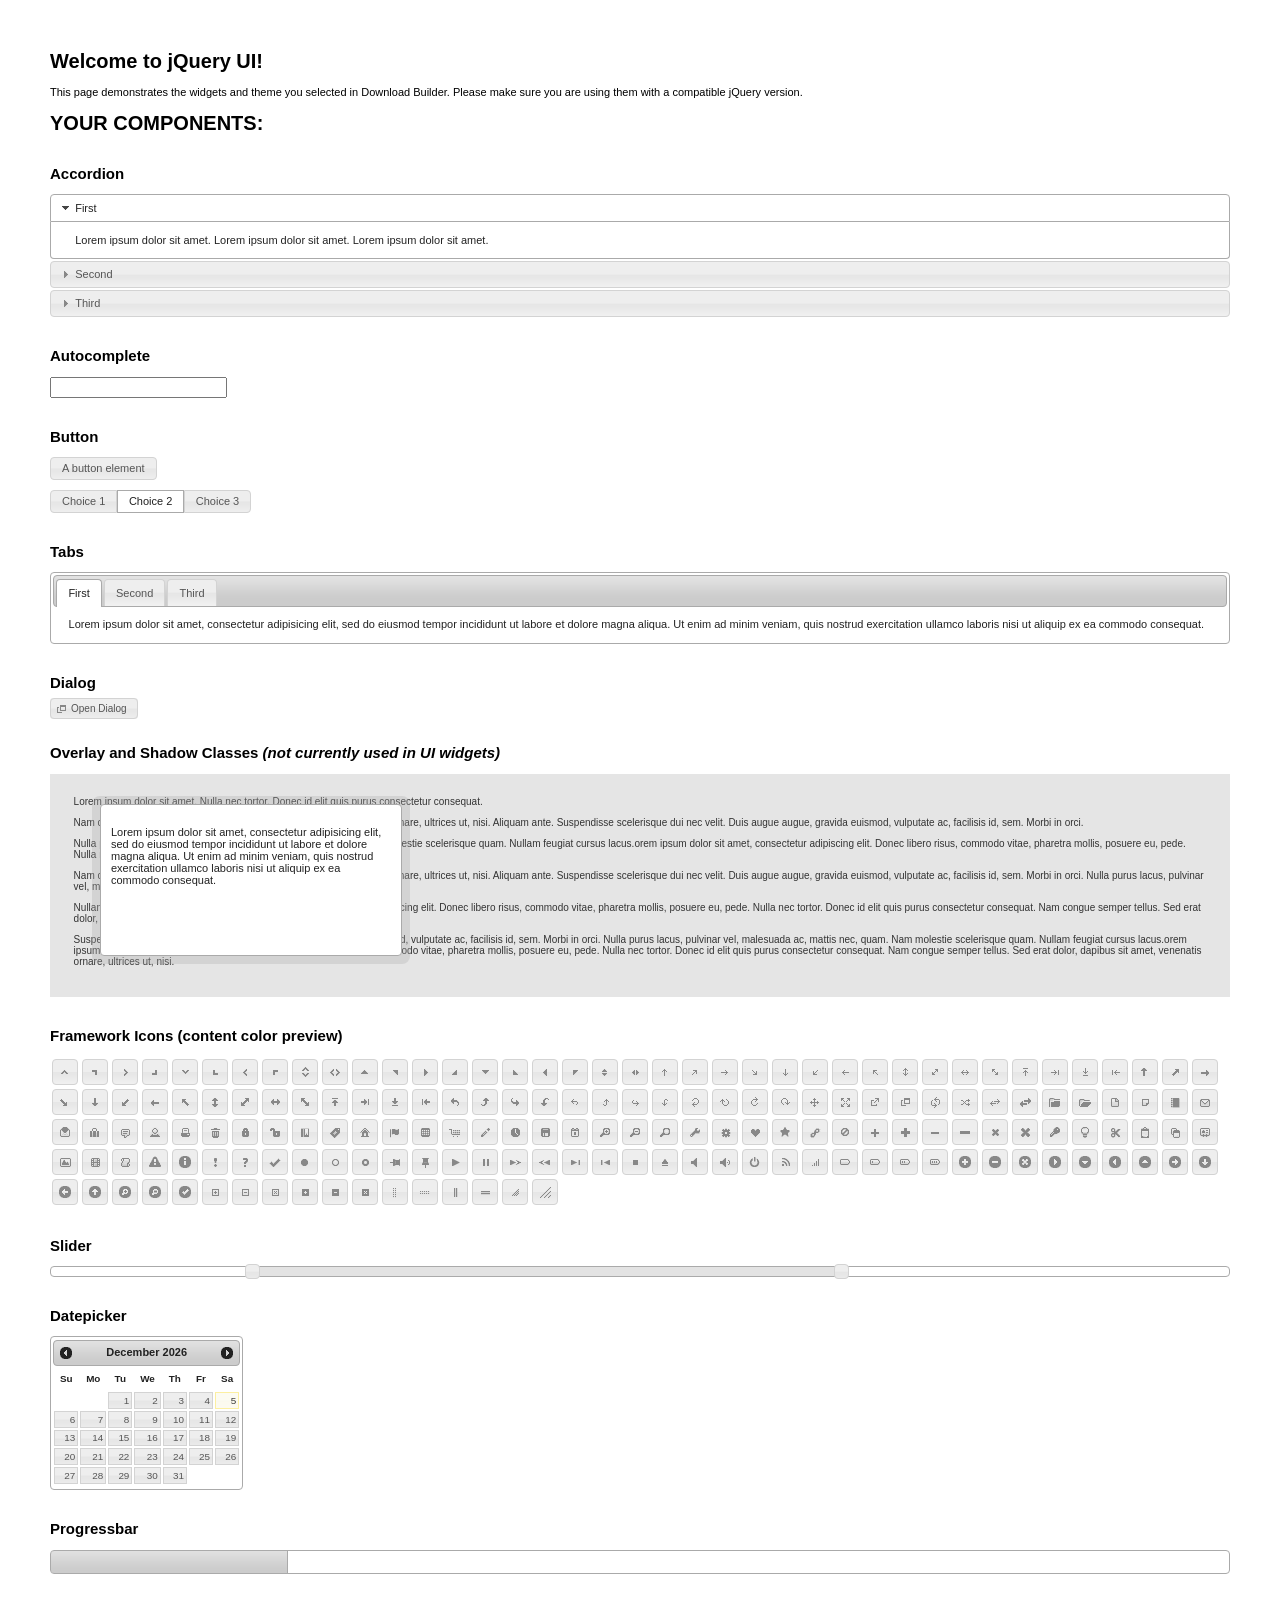
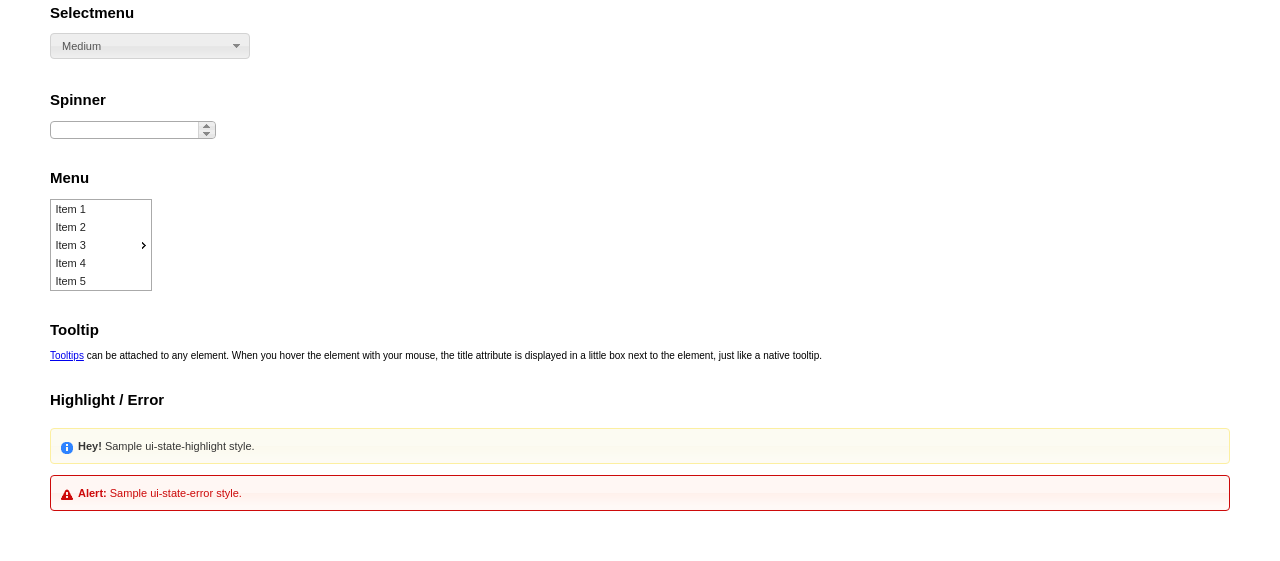
<file: libs/jquery-ui-1.11.4/index.html>
<!doctype html>
<html lang="us">
<head>
	<meta charset="utf-8">
	<title>jQuery UI Example Page</title>
	<link href="jquery-ui.css" rel="stylesheet">
	<style>
	body{
		font: 62.5% "Trebuchet MS", sans-serif;
		margin: 50px;
	}
	.demoHeaders {
		margin-top: 2em;
	}
	#dialog-link {
		padding: .4em 1em .4em 20px;
		text-decoration: none;
		position: relative;
	}
	#dialog-link span.ui-icon {
		margin: 0 5px 0 0;
		position: absolute;
		left: .2em;
		top: 50%;
		margin-top: -8px;
	}
	#icons {
		margin: 0;
		padding: 0;
	}
	#icons li {
		margin: 2px;
		position: relative;
		padding: 4px 0;
		cursor: pointer;
		float: left;
		list-style: none;
	}
	#icons span.ui-icon {
		float: left;
		margin: 0 4px;
	}
	.fakewindowcontain .ui-widget-overlay {
		position: absolute;
	}
	select {
		width: 200px;
	}
	</style>
</head>
<body>

<h1>Welcome to jQuery UI!</h1>

<div class="ui-widget">
	<p>This page demonstrates the widgets and theme you selected in Download Builder. Please make sure you are using them with a compatible jQuery version.</p>
</div>

<h1>YOUR COMPONENTS:</h1>


<!-- Accordion -->
<h2 class="demoHeaders">Accordion</h2>
<div id="accordion">
	<h3>First</h3>
	<div>Lorem ipsum dolor sit amet. Lorem ipsum dolor sit amet. Lorem ipsum dolor sit amet.</div>
	<h3>Second</h3>
	<div>Phasellus mattis tincidunt nibh.</div>
	<h3>Third</h3>
	<div>Nam dui erat, auctor a, dignissim quis.</div>
</div>



<!-- Autocomplete -->
<h2 class="demoHeaders">Autocomplete</h2>
<div>
	<input id="autocomplete" title="type &quot;a&quot;">
</div>



<!-- Button -->
<h2 class="demoHeaders">Button</h2>
<button id="button">A button element</button>
<form style="margin-top: 1em;">
	<div id="radioset">
		<input type="radio" id="radio1" name="radio"><label for="radio1">Choice 1</label>
		<input type="radio" id="radio2" name="radio" checked="checked"><label for="radio2">Choice 2</label>
		<input type="radio" id="radio3" name="radio"><label for="radio3">Choice 3</label>
	</div>
</form>



<!-- Tabs -->
<h2 class="demoHeaders">Tabs</h2>
<div id="tabs">
	<ul>
		<li><a href="#tabs-1">First</a></li>
		<li><a href="#tabs-2">Second</a></li>
		<li><a href="#tabs-3">Third</a></li>
	</ul>
	<div id="tabs-1">Lorem ipsum dolor sit amet, consectetur adipisicing elit, sed do eiusmod tempor incididunt ut labore et dolore magna aliqua. Ut enim ad minim veniam, quis nostrud exercitation ullamco laboris nisi ut aliquip ex ea commodo consequat.</div>
	<div id="tabs-2">Phasellus mattis tincidunt nibh. Cras orci urna, blandit id, pretium vel, aliquet ornare, felis. Maecenas scelerisque sem non nisl. Fusce sed lorem in enim dictum bibendum.</div>
	<div id="tabs-3">Nam dui erat, auctor a, dignissim quis, sollicitudin eu, felis. Pellentesque nisi urna, interdum eget, sagittis et, consequat vestibulum, lacus. Mauris porttitor ullamcorper augue.</div>
</div>



<!-- Dialog NOTE: Dialog is not generated by UI in this demo so it can be visually styled in themeroller-->
<h2 class="demoHeaders">Dialog</h2>
<p><a href="#" id="dialog-link" class="ui-state-default ui-corner-all"><span class="ui-icon ui-icon-newwin"></span>Open Dialog</a></p>

<h2 class="demoHeaders">Overlay and Shadow Classes <em>(not currently used in UI widgets)</em></h2>
<div style="position: relative; width: 96%; height: 200px; padding:1% 2%; overflow:hidden;" class="fakewindowcontain">
	<p>Lorem ipsum dolor sit amet,  Nulla nec tortor. Donec id elit quis purus consectetur consequat. </p><p>Nam congue semper tellus. Sed erat dolor, dapibus sit amet, venenatis ornare, ultrices ut, nisi. Aliquam ante. Suspendisse scelerisque dui nec velit. Duis augue augue, gravida euismod, vulputate ac, facilisis id, sem. Morbi in orci. </p><p>Nulla purus lacus, pulvinar vel, malesuada ac, mattis nec, quam. Nam molestie scelerisque quam. Nullam feugiat cursus lacus.orem ipsum dolor sit amet, consectetur adipiscing elit. Donec libero risus, commodo vitae, pharetra mollis, posuere eu, pede. Nulla nec tortor. Donec id elit quis purus consectetur consequat. </p><p>Nam congue semper tellus. Sed erat dolor, dapibus sit amet, venenatis ornare, ultrices ut, nisi. Aliquam ante. Suspendisse scelerisque dui nec velit. Duis augue augue, gravida euismod, vulputate ac, facilisis id, sem. Morbi in orci. Nulla purus lacus, pulvinar vel, malesuada ac, mattis nec, quam. Nam molestie scelerisque quam. </p><p>Nullam feugiat cursus lacus.orem ipsum dolor sit amet, consectetur adipiscing elit. Donec libero risus, commodo vitae, pharetra mollis, posuere eu, pede. Nulla nec tortor. Donec id elit quis purus consectetur consequat. Nam congue semper tellus. Sed erat dolor, dapibus sit amet, venenatis ornare, ultrices ut, nisi. Aliquam ante. </p><p>Suspendisse scelerisque dui nec velit. Duis augue augue, gravida euismod, vulputate ac, facilisis id, sem. Morbi in orci. Nulla purus lacus, pulvinar vel, malesuada ac, mattis nec, quam. Nam molestie scelerisque quam. Nullam feugiat cursus lacus.orem ipsum dolor sit amet, consectetur adipiscing elit. Donec libero risus, commodo vitae, pharetra mollis, posuere eu, pede. Nulla nec tortor. Donec id elit quis purus consectetur consequat. Nam congue semper tellus. Sed erat dolor, dapibus sit amet, venenatis ornare, ultrices ut, nisi. </p>

	<!-- ui-dialog -->
	<div class="ui-overlay"><div class="ui-widget-overlay"></div><div class="ui-widget-shadow ui-corner-all" style="width: 302px; height: 152px; position: absolute; left: 50px; top: 30px;"></div></div>
	<div style="position: absolute; width: 280px; height: 130px;left: 50px; top: 30px; padding: 10px;" class="ui-widget ui-widget-content ui-corner-all">
		<div class="ui-dialog-content ui-widget-content" style="background: none; border: 0;">
			<p>Lorem ipsum dolor sit amet, consectetur adipisicing elit, sed do eiusmod tempor incididunt ut labore et dolore magna aliqua. Ut enim ad minim veniam, quis nostrud exercitation ullamco laboris nisi ut aliquip ex ea commodo consequat.</p>
		</div>
	</div>

</div>

<!-- ui-dialog -->
<div id="dialog" title="Dialog Title">
	<p>Lorem ipsum dolor sit amet, consectetur adipisicing elit, sed do eiusmod tempor incididunt ut labore et dolore magna aliqua. Ut enim ad minim veniam, quis nostrud exercitation ullamco laboris nisi ut aliquip ex ea commodo consequat.</p>
</div>



<h2 class="demoHeaders">Framework Icons (content color preview)</h2>
<ul id="icons" class="ui-widget ui-helper-clearfix">
	<li class="ui-state-default ui-corner-all" title=".ui-icon-carat-1-n"><span class="ui-icon ui-icon-carat-1-n"></span></li>
	<li class="ui-state-default ui-corner-all" title=".ui-icon-carat-1-ne"><span class="ui-icon ui-icon-carat-1-ne"></span></li>
	<li class="ui-state-default ui-corner-all" title=".ui-icon-carat-1-e"><span class="ui-icon ui-icon-carat-1-e"></span></li>
	<li class="ui-state-default ui-corner-all" title=".ui-icon-carat-1-se"><span class="ui-icon ui-icon-carat-1-se"></span></li>
	<li class="ui-state-default ui-corner-all" title=".ui-icon-carat-1-s"><span class="ui-icon ui-icon-carat-1-s"></span></li>
	<li class="ui-state-default ui-corner-all" title=".ui-icon-carat-1-sw"><span class="ui-icon ui-icon-carat-1-sw"></span></li>
	<li class="ui-state-default ui-corner-all" title=".ui-icon-carat-1-w"><span class="ui-icon ui-icon-carat-1-w"></span></li>
	<li class="ui-state-default ui-corner-all" title=".ui-icon-carat-1-nw"><span class="ui-icon ui-icon-carat-1-nw"></span></li>
	<li class="ui-state-default ui-corner-all" title=".ui-icon-carat-2-n-s"><span class="ui-icon ui-icon-carat-2-n-s"></span></li>
	<li class="ui-state-default ui-corner-all" title=".ui-icon-carat-2-e-w"><span class="ui-icon ui-icon-carat-2-e-w"></span></li>
	<li class="ui-state-default ui-corner-all" title=".ui-icon-triangle-1-n"><span class="ui-icon ui-icon-triangle-1-n"></span></li>
	<li class="ui-state-default ui-corner-all" title=".ui-icon-triangle-1-ne"><span class="ui-icon ui-icon-triangle-1-ne"></span></li>
	<li class="ui-state-default ui-corner-all" title=".ui-icon-triangle-1-e"><span class="ui-icon ui-icon-triangle-1-e"></span></li>
	<li class="ui-state-default ui-corner-all" title=".ui-icon-triangle-1-se"><span class="ui-icon ui-icon-triangle-1-se"></span></li>
	<li class="ui-state-default ui-corner-all" title=".ui-icon-triangle-1-s"><span class="ui-icon ui-icon-triangle-1-s"></span></li>
	<li class="ui-state-default ui-corner-all" title=".ui-icon-triangle-1-sw"><span class="ui-icon ui-icon-triangle-1-sw"></span></li>
	<li class="ui-state-default ui-corner-all" title=".ui-icon-triangle-1-w"><span class="ui-icon ui-icon-triangle-1-w"></span></li>
	<li class="ui-state-default ui-corner-all" title=".ui-icon-triangle-1-nw"><span class="ui-icon ui-icon-triangle-1-nw"></span></li>
	<li class="ui-state-default ui-corner-all" title=".ui-icon-triangle-2-n-s"><span class="ui-icon ui-icon-triangle-2-n-s"></span></li>
	<li class="ui-state-default ui-corner-all" title=".ui-icon-triangle-2-e-w"><span class="ui-icon ui-icon-triangle-2-e-w"></span></li>
	<li class="ui-state-default ui-corner-all" title=".ui-icon-arrow-1-n"><span class="ui-icon ui-icon-arrow-1-n"></span></li>
	<li class="ui-state-default ui-corner-all" title=".ui-icon-arrow-1-ne"><span class="ui-icon ui-icon-arrow-1-ne"></span></li>
	<li class="ui-state-default ui-corner-all" title=".ui-icon-arrow-1-e"><span class="ui-icon ui-icon-arrow-1-e"></span></li>
	<li class="ui-state-default ui-corner-all" title=".ui-icon-arrow-1-se"><span class="ui-icon ui-icon-arrow-1-se"></span></li>
	<li class="ui-state-default ui-corner-all" title=".ui-icon-arrow-1-s"><span class="ui-icon ui-icon-arrow-1-s"></span></li>
	<li class="ui-state-default ui-corner-all" title=".ui-icon-arrow-1-sw"><span class="ui-icon ui-icon-arrow-1-sw"></span></li>
	<li class="ui-state-default ui-corner-all" title=".ui-icon-arrow-1-w"><span class="ui-icon ui-icon-arrow-1-w"></span></li>
	<li class="ui-state-default ui-corner-all" title=".ui-icon-arrow-1-nw"><span class="ui-icon ui-icon-arrow-1-nw"></span></li>
	<li class="ui-state-default ui-corner-all" title=".ui-icon-arrow-2-n-s"><span class="ui-icon ui-icon-arrow-2-n-s"></span></li>
	<li class="ui-state-default ui-corner-all" title=".ui-icon-arrow-2-ne-sw"><span class="ui-icon ui-icon-arrow-2-ne-sw"></span></li>
	<li class="ui-state-default ui-corner-all" title=".ui-icon-arrow-2-e-w"><span class="ui-icon ui-icon-arrow-2-e-w"></span></li>
	<li class="ui-state-default ui-corner-all" title=".ui-icon-arrow-2-se-nw"><span class="ui-icon ui-icon-arrow-2-se-nw"></span></li>
	<li class="ui-state-default ui-corner-all" title=".ui-icon-arrowstop-1-n"><span class="ui-icon ui-icon-arrowstop-1-n"></span></li>
	<li class="ui-state-default ui-corner-all" title=".ui-icon-arrowstop-1-e"><span class="ui-icon ui-icon-arrowstop-1-e"></span></li>
	<li class="ui-state-default ui-corner-all" title=".ui-icon-arrowstop-1-s"><span class="ui-icon ui-icon-arrowstop-1-s"></span></li>
	<li class="ui-state-default ui-corner-all" title=".ui-icon-arrowstop-1-w"><span class="ui-icon ui-icon-arrowstop-1-w"></span></li>
	<li class="ui-state-default ui-corner-all" title=".ui-icon-arrowthick-1-n"><span class="ui-icon ui-icon-arrowthick-1-n"></span></li>
	<li class="ui-state-default ui-corner-all" title=".ui-icon-arrowthick-1-ne"><span class="ui-icon ui-icon-arrowthick-1-ne"></span></li>
	<li class="ui-state-default ui-corner-all" title=".ui-icon-arrowthick-1-e"><span class="ui-icon ui-icon-arrowthick-1-e"></span></li>
	<li class="ui-state-default ui-corner-all" title=".ui-icon-arrowthick-1-se"><span class="ui-icon ui-icon-arrowthick-1-se"></span></li>
	<li class="ui-state-default ui-corner-all" title=".ui-icon-arrowthick-1-s"><span class="ui-icon ui-icon-arrowthick-1-s"></span></li>
	<li class="ui-state-default ui-corner-all" title=".ui-icon-arrowthick-1-sw"><span class="ui-icon ui-icon-arrowthick-1-sw"></span></li>
	<li class="ui-state-default ui-corner-all" title=".ui-icon-arrowthick-1-w"><span class="ui-icon ui-icon-arrowthick-1-w"></span></li>
	<li class="ui-state-default ui-corner-all" title=".ui-icon-arrowthick-1-nw"><span class="ui-icon ui-icon-arrowthick-1-nw"></span></li>
	<li class="ui-state-default ui-corner-all" title=".ui-icon-arrowthick-2-n-s"><span class="ui-icon ui-icon-arrowthick-2-n-s"></span></li>
	<li class="ui-state-default ui-corner-all" title=".ui-icon-arrowthick-2-ne-sw"><span class="ui-icon ui-icon-arrowthick-2-ne-sw"></span></li>
	<li class="ui-state-default ui-corner-all" title=".ui-icon-arrowthick-2-e-w"><span class="ui-icon ui-icon-arrowthick-2-e-w"></span></li>
	<li class="ui-state-default ui-corner-all" title=".ui-icon-arrowthick-2-se-nw"><span class="ui-icon ui-icon-arrowthick-2-se-nw"></span></li>
	<li class="ui-state-default ui-corner-all" title=".ui-icon-arrowthickstop-1-n"><span class="ui-icon ui-icon-arrowthickstop-1-n"></span></li>
	<li class="ui-state-default ui-corner-all" title=".ui-icon-arrowthickstop-1-e"><span class="ui-icon ui-icon-arrowthickstop-1-e"></span></li>
	<li class="ui-state-default ui-corner-all" title=".ui-icon-arrowthickstop-1-s"><span class="ui-icon ui-icon-arrowthickstop-1-s"></span></li>
	<li class="ui-state-default ui-corner-all" title=".ui-icon-arrowthickstop-1-w"><span class="ui-icon ui-icon-arrowthickstop-1-w"></span></li>
	<li class="ui-state-default ui-corner-all" title=".ui-icon-arrowreturnthick-1-w"><span class="ui-icon ui-icon-arrowreturnthick-1-w"></span></li>
	<li class="ui-state-default ui-corner-all" title=".ui-icon-arrowreturnthick-1-n"><span class="ui-icon ui-icon-arrowreturnthick-1-n"></span></li>
	<li class="ui-state-default ui-corner-all" title=".ui-icon-arrowreturnthick-1-e"><span class="ui-icon ui-icon-arrowreturnthick-1-e"></span></li>
	<li class="ui-state-default ui-corner-all" title=".ui-icon-arrowreturnthick-1-s"><span class="ui-icon ui-icon-arrowreturnthick-1-s"></span></li>
	<li class="ui-state-default ui-corner-all" title=".ui-icon-arrowreturn-1-w"><span class="ui-icon ui-icon-arrowreturn-1-w"></span></li>
	<li class="ui-state-default ui-corner-all" title=".ui-icon-arrowreturn-1-n"><span class="ui-icon ui-icon-arrowreturn-1-n"></span></li>
	<li class="ui-state-default ui-corner-all" title=".ui-icon-arrowreturn-1-e"><span class="ui-icon ui-icon-arrowreturn-1-e"></span></li>
	<li class="ui-state-default ui-corner-all" title=".ui-icon-arrowreturn-1-s"><span class="ui-icon ui-icon-arrowreturn-1-s"></span></li>
	<li class="ui-state-default ui-corner-all" title=".ui-icon-arrowrefresh-1-w"><span class="ui-icon ui-icon-arrowrefresh-1-w"></span></li>
	<li class="ui-state-default ui-corner-all" title=".ui-icon-arrowrefresh-1-n"><span class="ui-icon ui-icon-arrowrefresh-1-n"></span></li>
	<li class="ui-state-default ui-corner-all" title=".ui-icon-arrowrefresh-1-e"><span class="ui-icon ui-icon-arrowrefresh-1-e"></span></li>
	<li class="ui-state-default ui-corner-all" title=".ui-icon-arrowrefresh-1-s"><span class="ui-icon ui-icon-arrowrefresh-1-s"></span></li>
	<li class="ui-state-default ui-corner-all" title=".ui-icon-arrow-4"><span class="ui-icon ui-icon-arrow-4"></span></li>
	<li class="ui-state-default ui-corner-all" title=".ui-icon-arrow-4-diag"><span class="ui-icon ui-icon-arrow-4-diag"></span></li>
	<li class="ui-state-default ui-corner-all" title=".ui-icon-extlink"><span class="ui-icon ui-icon-extlink"></span></li>
	<li class="ui-state-default ui-corner-all" title=".ui-icon-newwin"><span class="ui-icon ui-icon-newwin"></span></li>
	<li class="ui-state-default ui-corner-all" title=".ui-icon-refresh"><span class="ui-icon ui-icon-refresh"></span></li>
	<li class="ui-state-default ui-corner-all" title=".ui-icon-shuffle"><span class="ui-icon ui-icon-shuffle"></span></li>
	<li class="ui-state-default ui-corner-all" title=".ui-icon-transfer-e-w"><span class="ui-icon ui-icon-transfer-e-w"></span></li>
	<li class="ui-state-default ui-corner-all" title=".ui-icon-transferthick-e-w"><span class="ui-icon ui-icon-transferthick-e-w"></span></li>
	<li class="ui-state-default ui-corner-all" title=".ui-icon-folder-collapsed"><span class="ui-icon ui-icon-folder-collapsed"></span></li>
	<li class="ui-state-default ui-corner-all" title=".ui-icon-folder-open"><span class="ui-icon ui-icon-folder-open"></span></li>
	<li class="ui-state-default ui-corner-all" title=".ui-icon-document"><span class="ui-icon ui-icon-document"></span></li>
	<li class="ui-state-default ui-corner-all" title=".ui-icon-document-b"><span class="ui-icon ui-icon-document-b"></span></li>
	<li class="ui-state-default ui-corner-all" title=".ui-icon-note"><span class="ui-icon ui-icon-note"></span></li>
	<li class="ui-state-default ui-corner-all" title=".ui-icon-mail-closed"><span class="ui-icon ui-icon-mail-closed"></span></li>
	<li class="ui-state-default ui-corner-all" title=".ui-icon-mail-open"><span class="ui-icon ui-icon-mail-open"></span></li>
	<li class="ui-state-default ui-corner-all" title=".ui-icon-suitcase"><span class="ui-icon ui-icon-suitcase"></span></li>
	<li class="ui-state-default ui-corner-all" title=".ui-icon-comment"><span class="ui-icon ui-icon-comment"></span></li>
	<li class="ui-state-default ui-corner-all" title=".ui-icon-person"><span class="ui-icon ui-icon-person"></span></li>
	<li class="ui-state-default ui-corner-all" title=".ui-icon-print"><span class="ui-icon ui-icon-print"></span></li>
	<li class="ui-state-default ui-corner-all" title=".ui-icon-trash"><span class="ui-icon ui-icon-trash"></span></li>
	<li class="ui-state-default ui-corner-all" title=".ui-icon-locked"><span class="ui-icon ui-icon-locked"></span></li>
	<li class="ui-state-default ui-corner-all" title=".ui-icon-unlocked"><span class="ui-icon ui-icon-unlocked"></span></li>
	<li class="ui-state-default ui-corner-all" title=".ui-icon-bookmark"><span class="ui-icon ui-icon-bookmark"></span></li>
	<li class="ui-state-default ui-corner-all" title=".ui-icon-tag"><span class="ui-icon ui-icon-tag"></span></li>
	<li class="ui-state-default ui-corner-all" title=".ui-icon-home"><span class="ui-icon ui-icon-home"></span></li>
	<li class="ui-state-default ui-corner-all" title=".ui-icon-flag"><span class="ui-icon ui-icon-flag"></span></li>
	<li class="ui-state-default ui-corner-all" title=".ui-icon-calculator"><span class="ui-icon ui-icon-calculator"></span></li>
	<li class="ui-state-default ui-corner-all" title=".ui-icon-cart"><span class="ui-icon ui-icon-cart"></span></li>
	<li class="ui-state-default ui-corner-all" title=".ui-icon-pencil"><span class="ui-icon ui-icon-pencil"></span></li>
	<li class="ui-state-default ui-corner-all" title=".ui-icon-clock"><span class="ui-icon ui-icon-clock"></span></li>
	<li class="ui-state-default ui-corner-all" title=".ui-icon-disk"><span class="ui-icon ui-icon-disk"></span></li>
	<li class="ui-state-default ui-corner-all" title=".ui-icon-calendar"><span class="ui-icon ui-icon-calendar"></span></li>
	<li class="ui-state-default ui-corner-all" title=".ui-icon-zoomin"><span class="ui-icon ui-icon-zoomin"></span></li>
	<li class="ui-state-default ui-corner-all" title=".ui-icon-zoomout"><span class="ui-icon ui-icon-zoomout"></span></li>
	<li class="ui-state-default ui-corner-all" title=".ui-icon-search"><span class="ui-icon ui-icon-search"></span></li>
	<li class="ui-state-default ui-corner-all" title=".ui-icon-wrench"><span class="ui-icon ui-icon-wrench"></span></li>
	<li class="ui-state-default ui-corner-all" title=".ui-icon-gear"><span class="ui-icon ui-icon-gear"></span></li>
	<li class="ui-state-default ui-corner-all" title=".ui-icon-heart"><span class="ui-icon ui-icon-heart"></span></li>
	<li class="ui-state-default ui-corner-all" title=".ui-icon-star"><span class="ui-icon ui-icon-star"></span></li>
	<li class="ui-state-default ui-corner-all" title=".ui-icon-link"><span class="ui-icon ui-icon-link"></span></li>
	<li class="ui-state-default ui-corner-all" title=".ui-icon-cancel"><span class="ui-icon ui-icon-cancel"></span></li>
	<li class="ui-state-default ui-corner-all" title=".ui-icon-plus"><span class="ui-icon ui-icon-plus"></span></li>
	<li class="ui-state-default ui-corner-all" title=".ui-icon-plusthick"><span class="ui-icon ui-icon-plusthick"></span></li>
	<li class="ui-state-default ui-corner-all" title=".ui-icon-minus"><span class="ui-icon ui-icon-minus"></span></li>
	<li class="ui-state-default ui-corner-all" title=".ui-icon-minusthick"><span class="ui-icon ui-icon-minusthick"></span></li>
	<li class="ui-state-default ui-corner-all" title=".ui-icon-close"><span class="ui-icon ui-icon-close"></span></li>
	<li class="ui-state-default ui-corner-all" title=".ui-icon-closethick"><span class="ui-icon ui-icon-closethick"></span></li>
	<li class="ui-state-default ui-corner-all" title=".ui-icon-key"><span class="ui-icon ui-icon-key"></span></li>
	<li class="ui-state-default ui-corner-all" title=".ui-icon-lightbulb"><span class="ui-icon ui-icon-lightbulb"></span></li>
	<li class="ui-state-default ui-corner-all" title=".ui-icon-scissors"><span class="ui-icon ui-icon-scissors"></span></li>
	<li class="ui-state-default ui-corner-all" title=".ui-icon-clipboard"><span class="ui-icon ui-icon-clipboard"></span></li>
	<li class="ui-state-default ui-corner-all" title=".ui-icon-copy"><span class="ui-icon ui-icon-copy"></span></li>
	<li class="ui-state-default ui-corner-all" title=".ui-icon-contact"><span class="ui-icon ui-icon-contact"></span></li>
	<li class="ui-state-default ui-corner-all" title=".ui-icon-image"><span class="ui-icon ui-icon-image"></span></li>
	<li class="ui-state-default ui-corner-all" title=".ui-icon-video"><span class="ui-icon ui-icon-video"></span></li>
	<li class="ui-state-default ui-corner-all" title=".ui-icon-script"><span class="ui-icon ui-icon-script"></span></li>
	<li class="ui-state-default ui-corner-all" title=".ui-icon-alert"><span class="ui-icon ui-icon-alert"></span></li>
	<li class="ui-state-default ui-corner-all" title=".ui-icon-info"><span class="ui-icon ui-icon-info"></span></li>
	<li class="ui-state-default ui-corner-all" title=".ui-icon-notice"><span class="ui-icon ui-icon-notice"></span></li>
	<li class="ui-state-default ui-corner-all" title=".ui-icon-help"><span class="ui-icon ui-icon-help"></span></li>
	<li class="ui-state-default ui-corner-all" title=".ui-icon-check"><span class="ui-icon ui-icon-check"></span></li>
	<li class="ui-state-default ui-corner-all" title=".ui-icon-bullet"><span class="ui-icon ui-icon-bullet"></span></li>
	<li class="ui-state-default ui-corner-all" title=".ui-icon-radio-off"><span class="ui-icon ui-icon-radio-off"></span></li>
	<li class="ui-state-default ui-corner-all" title=".ui-icon-radio-on"><span class="ui-icon ui-icon-radio-on"></span></li>
	<li class="ui-state-default ui-corner-all" title=".ui-icon-pin-w"><span class="ui-icon ui-icon-pin-w"></span></li>
	<li class="ui-state-default ui-corner-all" title=".ui-icon-pin-s"><span class="ui-icon ui-icon-pin-s"></span></li>
	<li class="ui-state-default ui-corner-all" title=".ui-icon-play"><span class="ui-icon ui-icon-play"></span></li>
	<li class="ui-state-default ui-corner-all" title=".ui-icon-pause"><span class="ui-icon ui-icon-pause"></span></li>
	<li class="ui-state-default ui-corner-all" title=".ui-icon-seek-next"><span class="ui-icon ui-icon-seek-next"></span></li>
	<li class="ui-state-default ui-corner-all" title=".ui-icon-seek-prev"><span class="ui-icon ui-icon-seek-prev"></span></li>
	<li class="ui-state-default ui-corner-all" title=".ui-icon-seek-end"><span class="ui-icon ui-icon-seek-end"></span></li>
	<li class="ui-state-default ui-corner-all" title=".ui-icon-seek-first"><span class="ui-icon ui-icon-seek-first"></span></li>
	<li class="ui-state-default ui-corner-all" title=".ui-icon-stop"><span class="ui-icon ui-icon-stop"></span></li>
	<li class="ui-state-default ui-corner-all" title=".ui-icon-eject"><span class="ui-icon ui-icon-eject"></span></li>
	<li class="ui-state-default ui-corner-all" title=".ui-icon-volume-off"><span class="ui-icon ui-icon-volume-off"></span></li>
	<li class="ui-state-default ui-corner-all" title=".ui-icon-volume-on"><span class="ui-icon ui-icon-volume-on"></span></li>
	<li class="ui-state-default ui-corner-all" title=".ui-icon-power"><span class="ui-icon ui-icon-power"></span></li>
	<li class="ui-state-default ui-corner-all" title=".ui-icon-signal-diag"><span class="ui-icon ui-icon-signal-diag"></span></li>
	<li class="ui-state-default ui-corner-all" title=".ui-icon-signal"><span class="ui-icon ui-icon-signal"></span></li>
	<li class="ui-state-default ui-corner-all" title=".ui-icon-battery-0"><span class="ui-icon ui-icon-battery-0"></span></li>
	<li class="ui-state-default ui-corner-all" title=".ui-icon-battery-1"><span class="ui-icon ui-icon-battery-1"></span></li>
	<li class="ui-state-default ui-corner-all" title=".ui-icon-battery-2"><span class="ui-icon ui-icon-battery-2"></span></li>
	<li class="ui-state-default ui-corner-all" title=".ui-icon-battery-3"><span class="ui-icon ui-icon-battery-3"></span></li>
	<li class="ui-state-default ui-corner-all" title=".ui-icon-circle-plus"><span class="ui-icon ui-icon-circle-plus"></span></li>
	<li class="ui-state-default ui-corner-all" title=".ui-icon-circle-minus"><span class="ui-icon ui-icon-circle-minus"></span></li>
	<li class="ui-state-default ui-corner-all" title=".ui-icon-circle-close"><span class="ui-icon ui-icon-circle-close"></span></li>
	<li class="ui-state-default ui-corner-all" title=".ui-icon-circle-triangle-e"><span class="ui-icon ui-icon-circle-triangle-e"></span></li>
	<li class="ui-state-default ui-corner-all" title=".ui-icon-circle-triangle-s"><span class="ui-icon ui-icon-circle-triangle-s"></span></li>
	<li class="ui-state-default ui-corner-all" title=".ui-icon-circle-triangle-w"><span class="ui-icon ui-icon-circle-triangle-w"></span></li>
	<li class="ui-state-default ui-corner-all" title=".ui-icon-circle-triangle-n"><span class="ui-icon ui-icon-circle-triangle-n"></span></li>
	<li class="ui-state-default ui-corner-all" title=".ui-icon-circle-arrow-e"><span class="ui-icon ui-icon-circle-arrow-e"></span></li>
	<li class="ui-state-default ui-corner-all" title=".ui-icon-circle-arrow-s"><span class="ui-icon ui-icon-circle-arrow-s"></span></li>
	<li class="ui-state-default ui-corner-all" title=".ui-icon-circle-arrow-w"><span class="ui-icon ui-icon-circle-arrow-w"></span></li>
	<li class="ui-state-default ui-corner-all" title=".ui-icon-circle-arrow-n"><span class="ui-icon ui-icon-circle-arrow-n"></span></li>
	<li class="ui-state-default ui-corner-all" title=".ui-icon-circle-zoomin"><span class="ui-icon ui-icon-circle-zoomin"></span></li>
	<li class="ui-state-default ui-corner-all" title=".ui-icon-circle-zoomout"><span class="ui-icon ui-icon-circle-zoomout"></span></li>
	<li class="ui-state-default ui-corner-all" title=".ui-icon-circle-check"><span class="ui-icon ui-icon-circle-check"></span></li>
	<li class="ui-state-default ui-corner-all" title=".ui-icon-circlesmall-plus"><span class="ui-icon ui-icon-circlesmall-plus"></span></li>
	<li class="ui-state-default ui-corner-all" title=".ui-icon-circlesmall-minus"><span class="ui-icon ui-icon-circlesmall-minus"></span></li>
	<li class="ui-state-default ui-corner-all" title=".ui-icon-circlesmall-close"><span class="ui-icon ui-icon-circlesmall-close"></span></li>
	<li class="ui-state-default ui-corner-all" title=".ui-icon-squaresmall-plus"><span class="ui-icon ui-icon-squaresmall-plus"></span></li>
	<li class="ui-state-default ui-corner-all" title=".ui-icon-squaresmall-minus"><span class="ui-icon ui-icon-squaresmall-minus"></span></li>
	<li class="ui-state-default ui-corner-all" title=".ui-icon-squaresmall-close"><span class="ui-icon ui-icon-squaresmall-close"></span></li>
	<li class="ui-state-default ui-corner-all" title=".ui-icon-grip-dotted-vertical"><span class="ui-icon ui-icon-grip-dotted-vertical"></span></li>
	<li class="ui-state-default ui-corner-all" title=".ui-icon-grip-dotted-horizontal"><span class="ui-icon ui-icon-grip-dotted-horizontal"></span></li>
	<li class="ui-state-default ui-corner-all" title=".ui-icon-grip-solid-vertical"><span class="ui-icon ui-icon-grip-solid-vertical"></span></li>
	<li class="ui-state-default ui-corner-all" title=".ui-icon-grip-solid-horizontal"><span class="ui-icon ui-icon-grip-solid-horizontal"></span></li>
	<li class="ui-state-default ui-corner-all" title=".ui-icon-gripsmall-diagonal-se"><span class="ui-icon ui-icon-gripsmall-diagonal-se"></span></li>
	<li class="ui-state-default ui-corner-all" title=".ui-icon-grip-diagonal-se"><span class="ui-icon ui-icon-grip-diagonal-se"></span></li>
</ul>


<!-- Slider -->
<h2 class="demoHeaders">Slider</h2>
<div id="slider"></div>



<!-- Datepicker -->
<h2 class="demoHeaders">Datepicker</h2>
<div id="datepicker"></div>



<!-- Progressbar -->
<h2 class="demoHeaders">Progressbar</h2>
<div id="progressbar"></div>



<!-- Progressbar -->
<h2 class="demoHeaders">Selectmenu</h2>
<select id="selectmenu">
	<option>Slower</option>
	<option>Slow</option>
	<option selected="selected">Medium</option>
	<option>Fast</option>
	<option>Faster</option>
</select>



<!-- Spinner -->
<h2 class="demoHeaders">Spinner</h2>
<input id="spinner">



<!-- Menu -->
<h2 class="demoHeaders">Menu</h2>
<ul style="width:100px;" id="menu">
	<li>Item 1</li>
	<li>Item 2</li>
	<li>Item 3
		<ul>
			<li>Item 3-1</li>
			<li>Item 3-2</li>
			<li>Item 3-3</li>
			<li>Item 3-4</li>
			<li>Item 3-5</li>
		</ul>
	</li>
	<li>Item 4</li>
	<li>Item 5</li>
</ul>



<!-- Tooltip -->
<h2 class="demoHeaders">Tooltip</h2>
<p id="tooltip">
	<a href="#" title="That&apos;s what this widget is">Tooltips</a> can be attached to any element. When you hover
the element with your mouse, the title attribute is displayed in a little box next to the element, just like a native tooltip.
</p>


<!-- Highlight / Error -->
<h2 class="demoHeaders">Highlight / Error</h2>
<div class="ui-widget">
	<div class="ui-state-highlight ui-corner-all" style="margin-top: 20px; padding: 0 .7em;">
		<p><span class="ui-icon ui-icon-info" style="float: left; margin-right: .3em;"></span>
		<strong>Hey!</strong> Sample ui-state-highlight style.</p>
	</div>
</div>
<br>
<div class="ui-widget">
	<div class="ui-state-error ui-corner-all" style="padding: 0 .7em;">
		<p><span class="ui-icon ui-icon-alert" style="float: left; margin-right: .3em;"></span>
		<strong>Alert:</strong> Sample ui-state-error style.</p>
	</div>
</div>

<script src="external/jquery/jquery.js"></script>
<script src="jquery-ui.js"></script>
<script>

$( "#accordion" ).accordion();



var availableTags = [
	"ActionScript",
	"AppleScript",
	"Asp",
	"BASIC",
	"C",
	"C++",
	"Clojure",
	"COBOL",
	"ColdFusion",
	"Erlang",
	"Fortran",
	"Groovy",
	"Haskell",
	"Java",
	"JavaScript",
	"Lisp",
	"Perl",
	"PHP",
	"Python",
	"Ruby",
	"Scala",
	"Scheme"
];
$( "#autocomplete" ).autocomplete({
	source: availableTags
});



$( "#button" ).button();
$( "#radioset" ).buttonset();



$( "#tabs" ).tabs();



$( "#dialog" ).dialog({
	autoOpen: false,
	width: 400,
	buttons: [
		{
			text: "Ok",
			click: function() {
				$( this ).dialog( "close" );
			}
		},
		{
			text: "Cancel",
			click: function() {
				$( this ).dialog( "close" );
			}
		}
	]
});

// Link to open the dialog
$( "#dialog-link" ).click(function( event ) {
	$( "#dialog" ).dialog( "open" );
	event.preventDefault();
});



$( "#datepicker" ).datepicker({
	inline: true
});



$( "#slider" ).slider({
	range: true,
	values: [ 17, 67 ]
});



$( "#progressbar" ).progressbar({
	value: 20
});



$( "#spinner" ).spinner();



$( "#menu" ).menu();



$( "#tooltip" ).tooltip();



$( "#selectmenu" ).selectmenu();


// Hover states on the static widgets
$( "#dialog-link, #icons li" ).hover(
	function() {
		$( this ).addClass( "ui-state-hover" );
	},
	function() {
		$( this ).removeClass( "ui-state-hover" );
	}
);
</script>
</body>
</html>
</file>
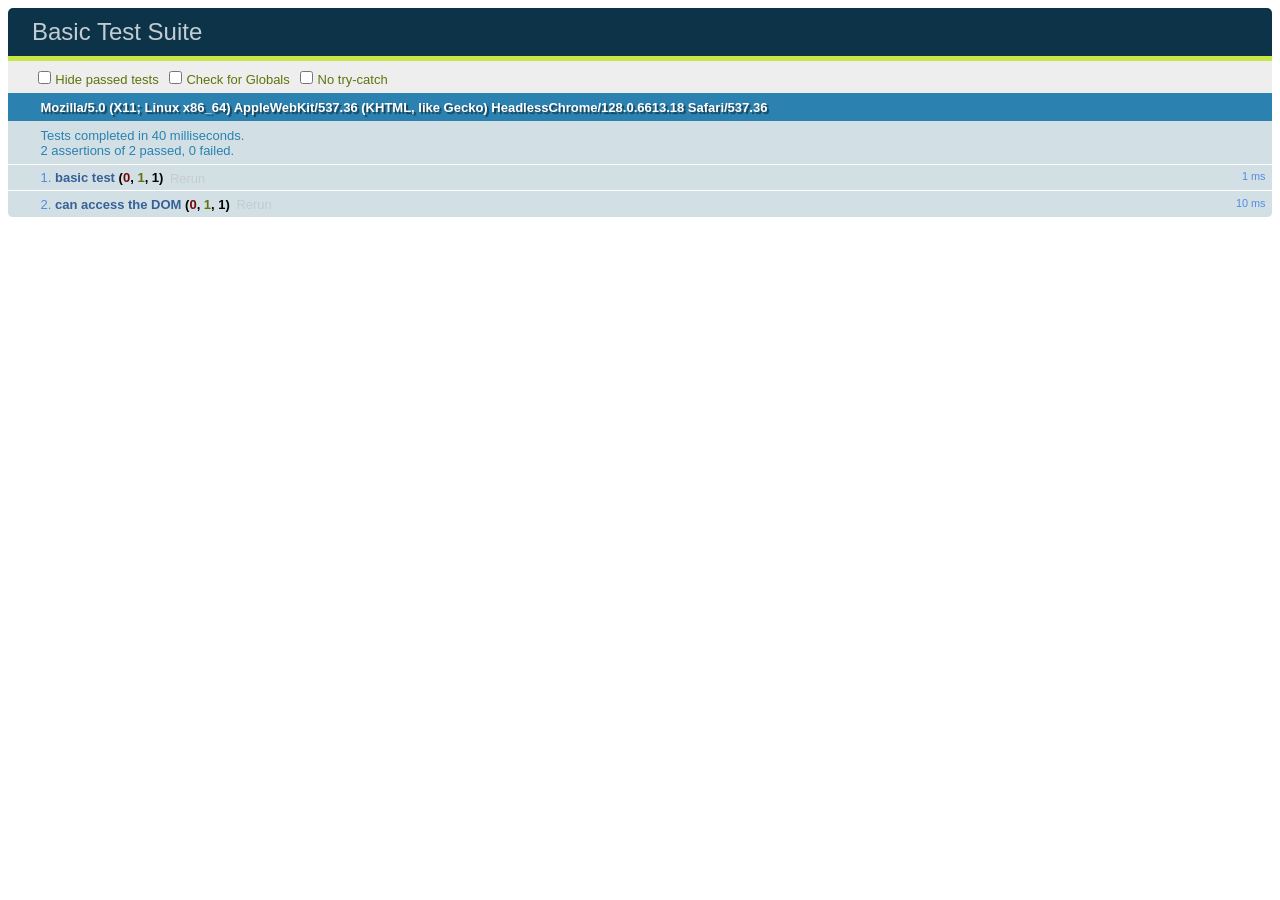
<file: libs/jstree/test/unit/index.html>
<!DOCTYPE html>
<html>
<head>
  <meta charset="utf-8">
  <title>Basic Test Suite</title>
  <!-- Load local QUnit. -->
  <link rel="stylesheet" href="libs/qunit.css" media="screen">
  <script src="libs/qunit.js"></script>
</head>
<body>
  <div id="qunit"></div>
  <div id="qunit-fixture">this had better work.</div>
  <!-- Load local lib and tests. -->
  <script src="test.js"></script>
</body>
</html>
</file>
<file: libs/jstree/test/unit/libs/qunit.css>
/**
 * QUnit v1.12.0 - A JavaScript Unit Testing Framework
 *
 * http://qunitjs.com
 *
 * Copyright 2012 jQuery Foundation and other contributors
 * Released under the MIT license.
 * http://jquery.org/license
 */

/** Font Family and Sizes */

#qunit-tests, #qunit-header, #qunit-banner, #qunit-testrunner-toolbar, #qunit-userAgent, #qunit-testresult {
  font-family: "Helvetica Neue Light", "HelveticaNeue-Light", "Helvetica Neue", Calibri, Helvetica, Arial, sans-serif;
}

#qunit-testrunner-toolbar, #qunit-userAgent, #qunit-testresult, #qunit-tests li { font-size: small; }
#qunit-tests { font-size: smaller; }


/** Resets */

#qunit-tests, #qunit-header, #qunit-banner, #qunit-userAgent, #qunit-testresult, #qunit-modulefilter {
  margin: 0;
  padding: 0;
}


/** Header */

#qunit-header {
  padding: 0.5em 0 0.5em 1em;

  color: #8699a4;
  background-color: #0d3349;

  font-size: 1.5em;
  line-height: 1em;
  font-weight: normal;

  border-radius: 5px 5px 0 0;
  -moz-border-radius: 5px 5px 0 0;
  -webkit-border-top-right-radius: 5px;
  -webkit-border-top-left-radius: 5px;
}

#qunit-header a {
  text-decoration: none;
  color: #c2ccd1;
}

#qunit-header a:hover,
#qunit-header a:focus {
  color: #fff;
}

#qunit-testrunner-toolbar label {
  display: inline-block;
  padding: 0 .5em 0 .1em;
}

#qunit-banner {
  height: 5px;
}

#qunit-testrunner-toolbar {
  padding: 0.5em 0 0.5em 2em;
  color: #5E740B;
  background-color: #eee;
  overflow: hidden;
}

#qunit-userAgent {
  padding: 0.5em 0 0.5em 2.5em;
  background-color: #2b81af;
  color: #fff;
  text-shadow: rgba(0, 0, 0, 0.5) 2px 2px 1px;
}

#qunit-modulefilter-container {
  float: right;
}

/** Tests: Pass/Fail */

#qunit-tests {
  list-style-position: inside;
}

#qunit-tests li {
  padding: 0.4em 0.5em 0.4em 2.5em;
  border-bottom: 1px solid #fff;
  list-style-position: inside;
}

#qunit-tests.hidepass li.pass, #qunit-tests.hidepass li.running  {
  display: none;
}

#qunit-tests li strong {
  cursor: pointer;
}

#qunit-tests li a {
  padding: 0.5em;
  color: #c2ccd1;
  text-decoration: none;
}
#qunit-tests li a:hover,
#qunit-tests li a:focus {
  color: #000;
}

#qunit-tests li .runtime {
  float: right;
  font-size: smaller;
}

.qunit-assert-list {
  margin-top: 0.5em;
  padding: 0.5em;

  background-color: #fff;

  border-radius: 5px;
  -moz-border-radius: 5px;
  -webkit-border-radius: 5px;
}

.qunit-collapsed {
  display: none;
}

#qunit-tests table {
  border-collapse: collapse;
  margin-top: .2em;
}

#qunit-tests th {
  text-align: right;
  vertical-align: top;
  padding: 0 .5em 0 0;
}

#qunit-tests td {
  vertical-align: top;
}

#qunit-tests pre {
  margin: 0;
  white-space: pre-wrap;
  word-wrap: break-word;
}

#qunit-tests del {
  background-color: #e0f2be;
  color: #374e0c;
  text-decoration: none;
}

#qunit-tests ins {
  background-color: #ffcaca;
  color: #500;
  text-decoration: none;
}

/*** Test Counts */

#qunit-tests b.counts                       { color: black; }
#qunit-tests b.passed                       { color: #5E740B; }
#qunit-tests b.failed                       { color: #710909; }

#qunit-tests li li {
  padding: 5px;
  background-color: #fff;
  border-bottom: none;
  list-style-position: inside;
}

/*** Passing Styles */

#qunit-tests li li.pass {
  color: #3c510c;
  background-color: #fff;
  border-left: 10px solid #C6E746;
}

#qunit-tests .pass                          { color: #528CE0; background-color: #D2E0E6; }
#qunit-tests .pass .test-name               { color: #366097; }

#qunit-tests .pass .test-actual,
#qunit-tests .pass .test-expected           { color: #999999; }

#qunit-banner.qunit-pass                    { background-color: #C6E746; }

/*** Failing Styles */

#qunit-tests li li.fail {
  color: #710909;
  background-color: #fff;
  border-left: 10px solid #EE5757;
  white-space: pre;
}

#qunit-tests > li:last-child {
  border-radius: 0 0 5px 5px;
  -moz-border-radius: 0 0 5px 5px;
  -webkit-border-bottom-right-radius: 5px;
  -webkit-border-bottom-left-radius: 5px;
}

#qunit-tests .fail                          { color: #000000; background-color: #EE5757; }
#qunit-tests .fail .test-name,
#qunit-tests .fail .module-name             { color: #000000; }

#qunit-tests .fail .test-actual             { color: #EE5757; }
#qunit-tests .fail .test-expected           { color: green;   }

#qunit-banner.qunit-fail                    { background-color: #EE5757; }


/** Result */

#qunit-testresult {
  padding: 0.5em 0.5em 0.5em 2.5em;

  color: #2b81af;
  background-color: #D2E0E6;

  border-bottom: 1px solid white;
}
#qunit-testresult .module-name {
  font-weight: bold;
}

/** Fixture */

#qunit-fixture {
  position: absolute;
  top: -10000px;
  left: -10000px;
  width: 1000px;
  height: 1000px;
}
</file>
